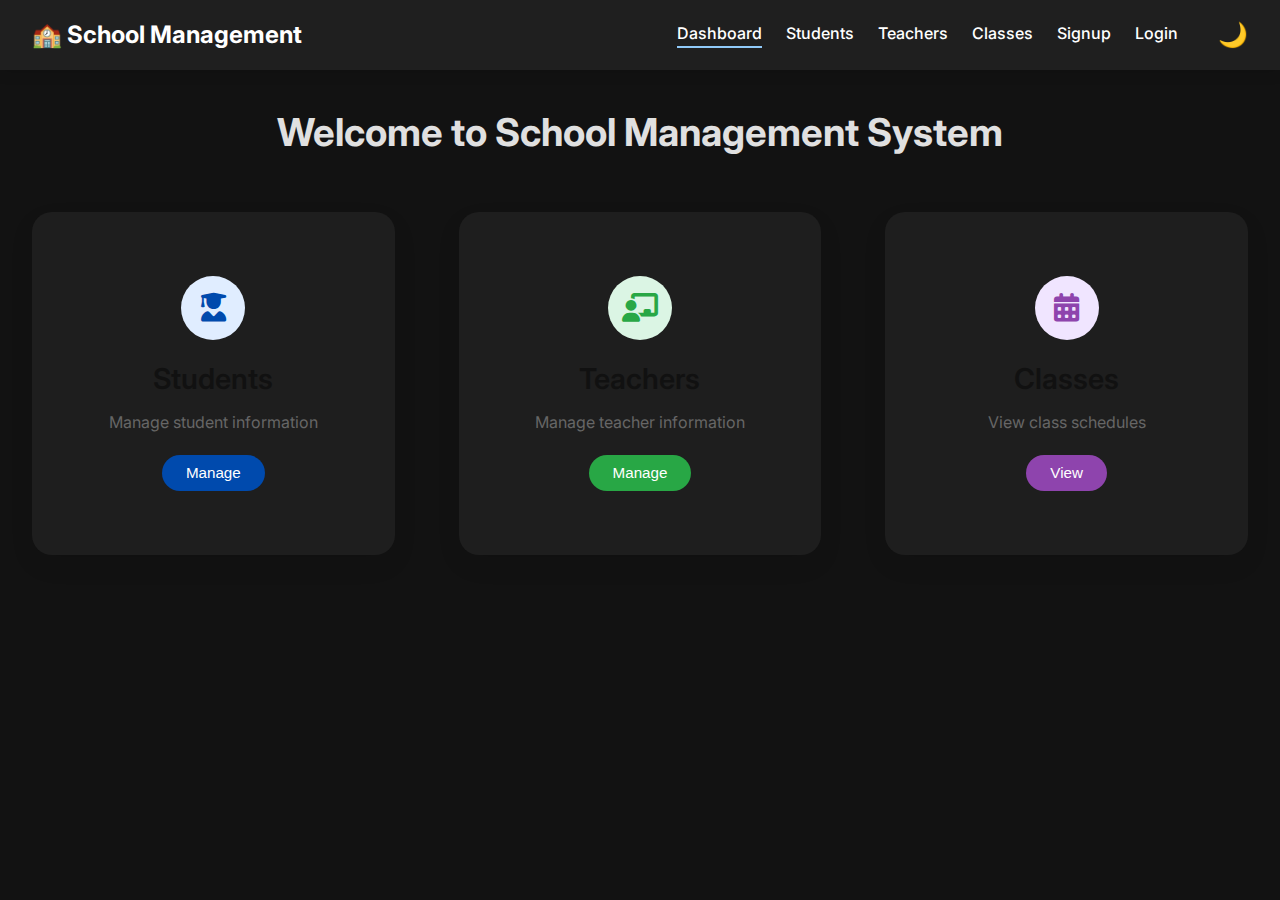
<file: index.html>
<!DOCTYPE html>
<html lang="en">
<head>
  <meta charset="UTF-8" />
  <meta name="viewport" content="width=device-width, initial-scale=1.0"/>
  <title>School Management</title>
  <link rel="stylesheet" href="styles.css" />
  <link href="https://fonts.googleapis.com/css2?family=Poppins:wght@400;600;700&display=swap" rel="stylesheet">
  <!-- Font Awesome CDN -->
<link
rel="stylesheet"
href="https://cdnjs.cloudflare.com/ajax/libs/font-awesome/6.5.0/css/all.min.css"
/>
  
</head>
<body class="dark">
  <header>
    <nav class="navbar">
      <h1>🏫 School Management</h1>
      <ul class="nav-links">
        <li><a href="index.html" class="active">Dashboard</a></li>
        <li><a href="students.html">Students</a></li>
        <li><a href="teachers.html">Teachers</a></li>
        <li><a href="classes.html">Classes</a></li>
        <li><a href="signup.html">Signup</a></li>
        <li><a href="login.html">Login</a></li>
        <button id="themeToggle" class="toggle-btn">🌙</button>
      </ul>
    </nav>
  </header>

  <section class="hero">
    <h1>Welcome to <span>School Management System</span></h1>
  </section>

  <section class="cards">
    <div class="cards">
      <div class="card students">
        <div class="card-icon">
          <i class="fas fa-user-graduate"></i>
        </div>
        <h3>Students</h3>
        <p>Manage student information</p>
        <a href="students.html">
          <button class="blue-btn">Manage</button>
        </a>
      </div>
    
      <div class="card teachers">
        <div class="card-icon">
          <i class="fas fa-chalkboard-teacher"></i>
        </div>
        <h3>Teachers</h3>
        <p>Manage teacher information</p>
        <a href="teachers.html">
          <button class="green-btn">Manage</button>
        </a>
      </div>
    
      <div class="card classes">
        <div class="card-icon">
          <i class="fas fa-calendar-alt"></i>
        </div>
        <h3>Classes</h3>
        <p>View class schedules</p>
        <a href="classes.html">
          <button class="purple-btn">View</button>
        </a>
      </div>
    </div>
    
  </section>

  <script src="javascript/index.js"></script>
</body>
</html>
</file>
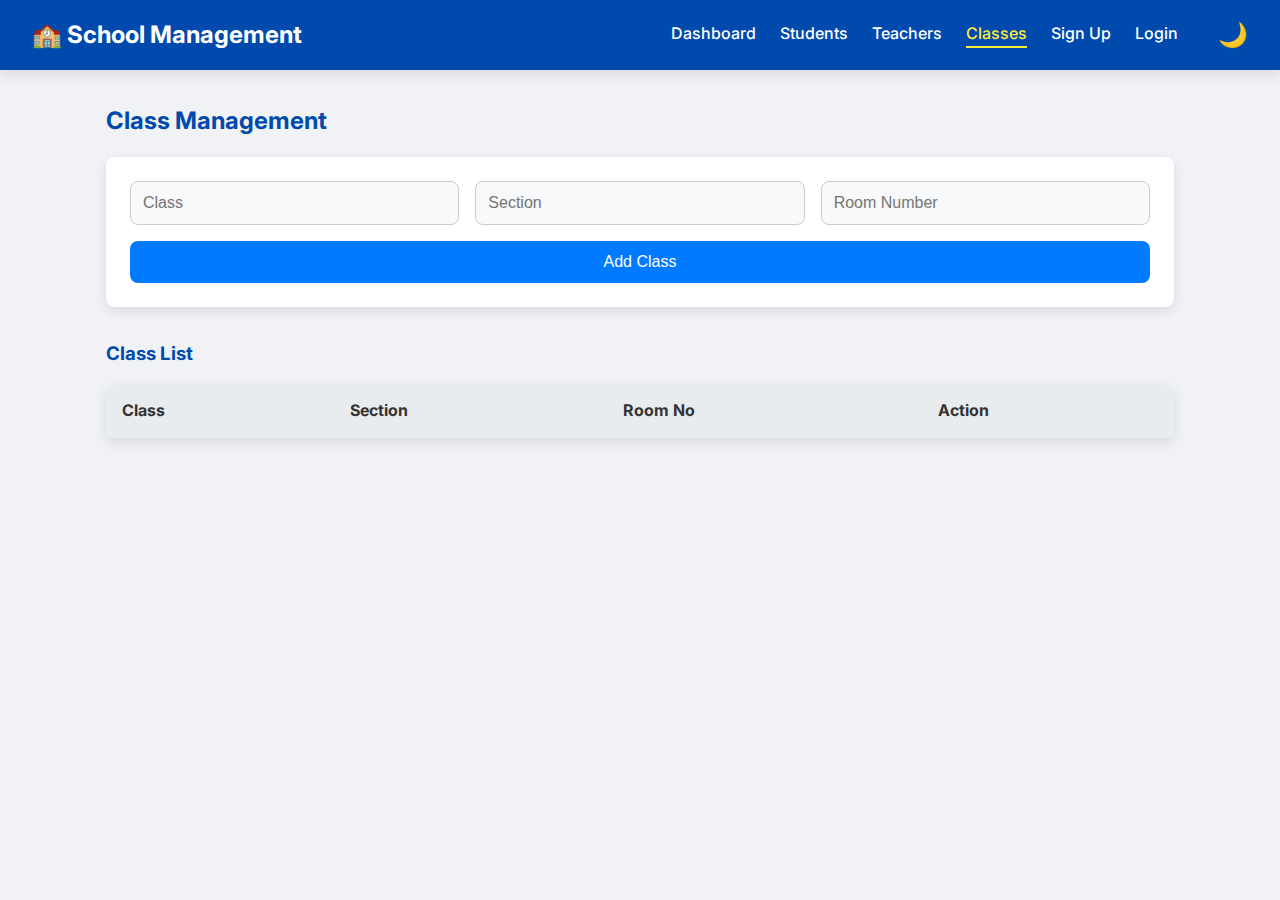
<file: classes.html>
<!DOCTYPE html>
<html lang="en">
<head>
  <meta charset="UTF-8" />
  <meta name="viewport" content="width=device-width, initial-scale=1.0"/>
  <title>Class Management</title>
  <link rel="stylesheet" href="styles.css" />
</head>
<body>
  <header>
    <nav class="navbar">
      <h1>🏫 School Management</h1>
      <ul class="nav-links">
        <li><a href="index.html">Dashboard</a></li>
        <li><a href="students.html">Students</a></li>
        <li><a href="teachers.html">Teachers</a></li>
        <li><a href="classes.html" class="active">Classes</a></li>
        <li><a href="signup.html">Sign Up</a></li>
        <li><a href="login.html">Login</a></li>
        <button id="themeToggle" class="toggle-btn">🌙</button>
        </ul>
    </nav>
  </header>

  <main class="dashboard">
    <h2>Class Management</h2>

    <form id="classForm">
      <input type="text" id="class" placeholder="Class" required />
      <input type="text" id="section" placeholder="Section" required />
      <input type="text" id="roomNumber" placeholder="Room Number" required />
      <button type="submit">Add Class</button>
    </form>

    <h3>Class List</h3>
    <table id="classTable">
      <thead>
        <tr>
          <th>Class</th>
          <th>Section</th>
          <th>Room No</th>
          <th>Action</th>
        </tr>
      </thead>
      <tbody>
        <!-- JS will add rows here -->
      </tbody>
    </table>
  </main>

    <script src="javascript/classes.js"></script>
    
</body>
</html>
</file>
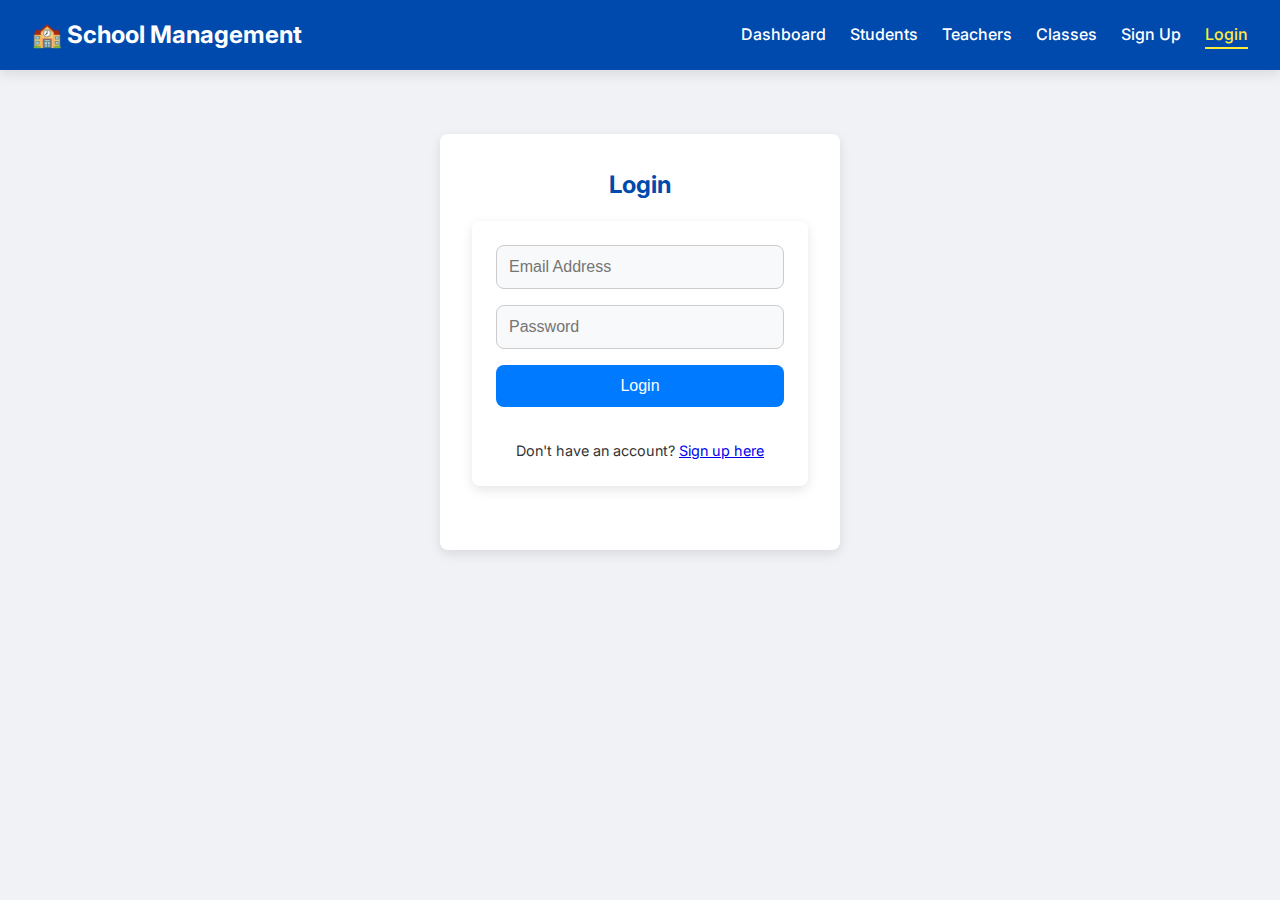
<file: login.html>
<!DOCTYPE html>
<html lang="en">

<head>
  <meta charset="UTF-8" />
  <meta name="viewport" content="width=device-width, initial-scale=1.0" />
  <title>Login - School Management</title>
  <link rel="stylesheet" href="styles.css" />
</head>

<body>
  <header>
    <nav class="navbar">
      <h1>🏫 School Management</h1>
      <ul class="nav-links">
        <li><a href="index.html">Dashboard</a></li>
        <li><a href="students.html" class="active">Students</a></li>
        <li><a href="teachers.html">Teachers</a></li>
        <li><a href="classes.html">Classes</a></li>
        <li><a href="signup.html">Sign Up</a></li>
        <li><a href="login.html">Login</a></li>
      </ul>
    </nav>
  </header>
  <main class="auth-container">
    <h2>Login</h2>
    <form id="loginForm" class="auth-form">
      <input type="email" id="loginEmail" placeholder="Email Address" required />
      <input type="password" id="loginPassword" placeholder="Password" required />
      <button type="submit">Login</button>
      <p>Don't have an account? <a href="signup.html">Sign up here</a></p>
    </form>
  </main>
  <script src="javascript/login.js"></script>

  <script>
    // Highlight current page link in navbar
    const currentPath = window.location.pathname.split("/").pop();
    const navLinks = document.querySelectorAll(".nav-links li a");
  
    navLinks.forEach(link => {
      const href = link.getAttribute("href");
  
      if (href === currentPath) {
        link.classList.add("active");
      } else {
        link.classList.remove("active");
      }
    });
  </script>
  
</body>

</html>
</file>
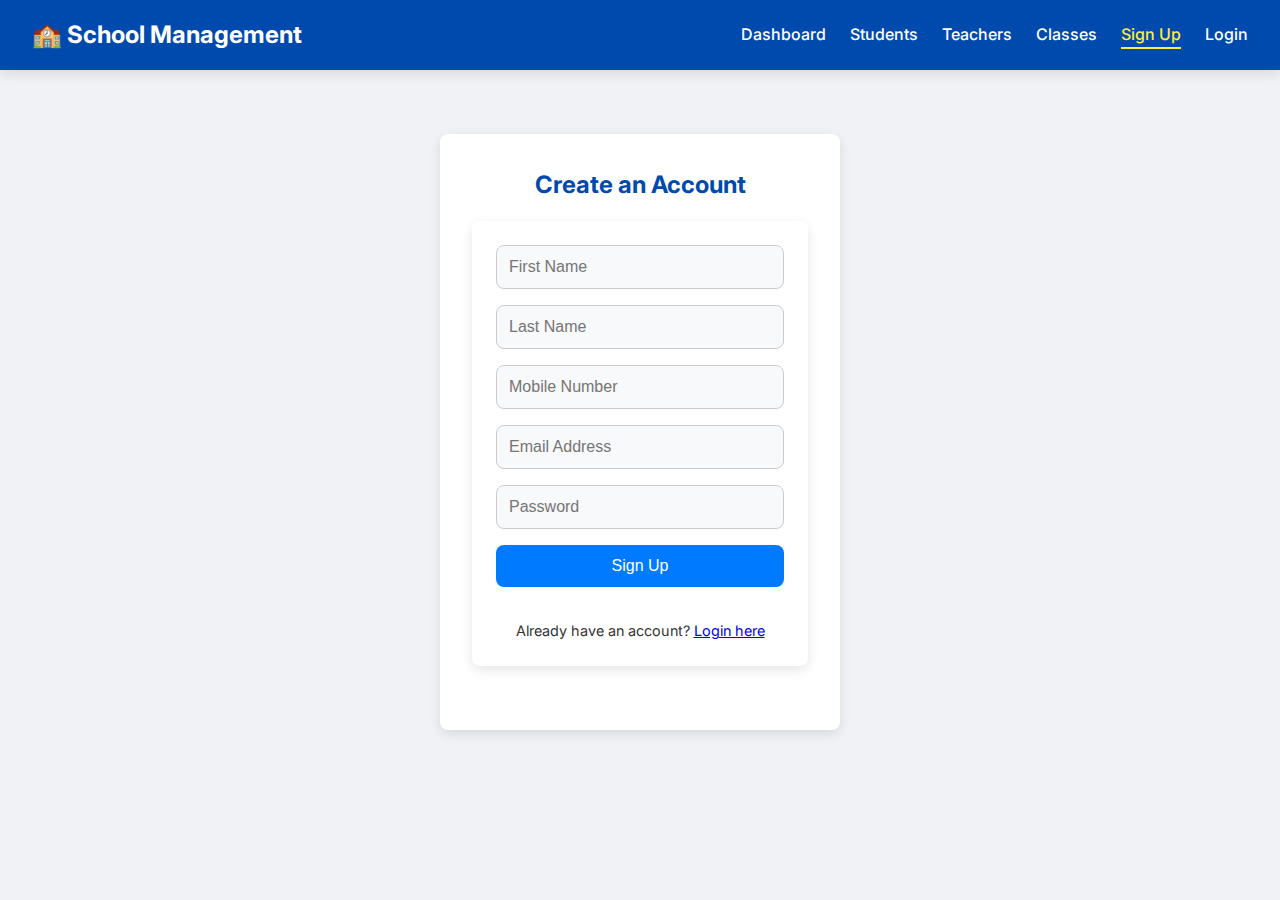
<file: signup.html>
<!DOCTYPE html>
<html lang="en">

<head>
    <meta charset="UTF-8" />
    <meta name="viewport" content="width=device-width, initial-scale=1.0" />
    <title>Signup - School Management</title>
    <link rel="stylesheet" href="styles.css" />
</head>

<body>
    <header>
        <nav class="navbar">
            <h1>🏫 School Management</h1>
            <ul class="nav-links">
                <li><a href="index.html">Dashboard</a></li>
                <li><a href="students.html" class="active">Students</a></li>
                <li><a href="teachers.html">Teachers</a></li>
                <li><a href="classes.html">Classes</a></li>
                <li><a href="signup.html">Sign Up</a></li>
                <li><a href="login.html">Login</a></li>
            </ul>
        </nav>
    </header>
    <main class="auth-container">
        <h2>Create an Account</h2>
        <form id="signupForm" class="auth-form">
            <input type="text" id="firstName" placeholder="First Name" required />
            <input type="text" id="lastName" placeholder="Last Name" required />
            <input type="tel" id="mobile" placeholder="Mobile Number" required />
            <input type="email" id="email" placeholder="Email Address" required />
            <input type="password" id="password" placeholder="Password" required />
            <button type="submit">Sign Up</button>
            <p>Already have an account? <a href="login.html">Login here</a></p>
        </form>
    </main>
    <script src="javascript/signup.js"></script>
    
    <script>
        // Highlight current page link in navbar
        const currentPath = window.location.pathname.split("/").pop();
        const navLinks = document.querySelectorAll(".nav-links li a");
      
        navLinks.forEach(link => {
          const href = link.getAttribute("href");
      
          if (href === currentPath) {
            link.classList.add("active");
          } else {
            link.classList.remove("active");
          }
        });
      </script>
      
</body>

</html>
</file>
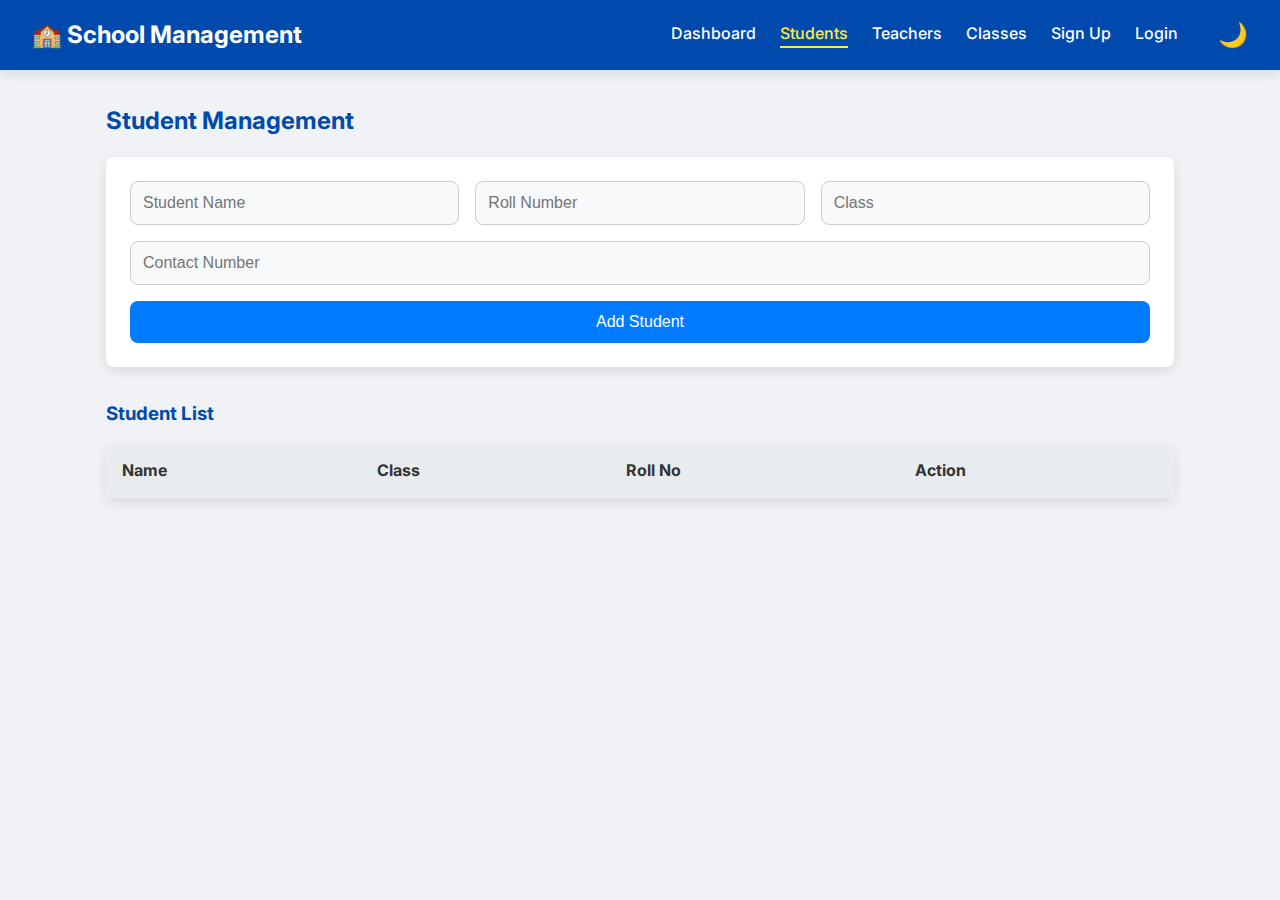
<file: students.html>
<!DOCTYPE html>
<html lang="en">
<head>
  <meta charset="UTF-8" />
  <meta name="viewport" content="width=device-width, initial-scale=1.0"/>
  <title>Student Management</title>
  <link rel="stylesheet" href="styles.css" />
</head>
<body>
  <header>
    <nav class="navbar">
      <h1>🏫 School Management</h1>
      <ul class="nav-links">
        <li><a href="index.html">Dashboard</a></li>
        <li><a href="students.html" class="active">Students</a></li>
        <li><a href="teachers.html">Teachers</a></li>
        <li><a href="classes.html">Classes</a></li>
        <li><a href="signup.html">Sign Up</a></li>
        <li><a href="login.html">Login</a></li>
        <button id="themeToggle" class="toggle-btn">🌙</button>
    </ul>
    </nav>
  </header>

  <main class="dashboard">
    <h2>Student Management</h2>

    <form id="studentForm">
      <input type="text" id="name" placeholder="Student Name" required />
      <input type="text" id="roll" placeholder="Roll Number" required />
      <input type="text" id="class" placeholder="Class" required />
      <input type="text" id="Contact Number" placeholder="Contact Number" required />
      <button type="submit">Add Student</button>
    </form>

    
    <h3>Student List</h3>
    <table id="studentTable">
      <thead>
        <tr>
          <th>Name</th>
          <th>Class</th>
          <th>Roll No</th>
          <th>Action</th>
        </tr>
      </thead>
      <tbody>
    
      </tbody>
    </table>
  </main>

  

  <!-- Link to JS file -->
  <script src="javascript/student.js"></script>
  
</body>
</html>
</file>
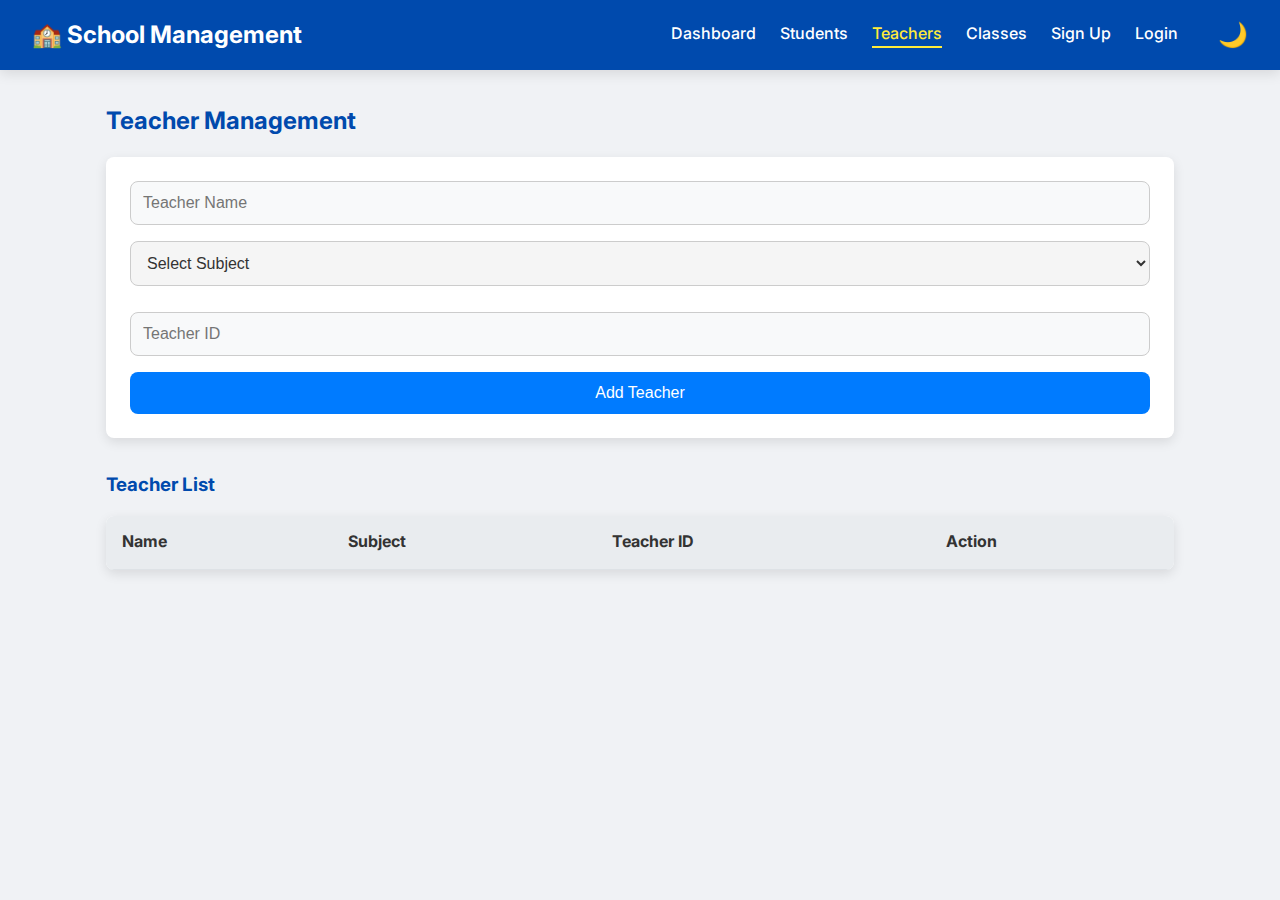
<file: teachers.html>
<!DOCTYPE html>
<html lang="en">
<head>
  <meta charset="UTF-8" />
  <meta name="viewport" content="width=device-width, initial-scale=1.0"/>
  <title>Teacher Management</title>
  <link rel="stylesheet" href="styles.css" />
</head>
<body>
  <header>
    <nav class="navbar">
      <h1>🏫 School Management</h1>
      <ul class="nav-links">
        <li><a href="index.html">Dashboard</a></li>
        <li><a href="students.html">Students</a></li>
        <li><a href="teachers.html" class="active">Teachers</a></li>
        <li><a href="classes.html">Classes</a></li>
        <li><a href="signup.html">Sign Up</a></li>  
        <li><a href="login.html">Login</a></li>
        <button id="themeToggle" class="toggle-btn">🌙</button>

      </ul>
    </nav>
  </header>

  <main class="dashboard">
    <h2>Teacher Management</h2>

    <form id="teacherForm">
      <input type="text" id="teacherName" placeholder="Teacher Name" required />
      <select id="subject" required>
        <option value="">Select Subject</option>
        <option value="MATH">MATH</option>
        <option value="SCIENCE">SCIENCE</option>
        <option value="ENG">ENG</option>
        <option value="GUJARATI">GUJARATI</option>
        <option value="SOCIAL SCIENCE">SOCIAL SCIENCE</option>
      </select>
      <input type="text" id="teacherId" placeholder="Teacher ID" required />
      <button type="submit">Add Teacher</button>
    </form>

    <h3>Teacher List</h3>
    <table id="teacherTable">
      <thead>
        <tr>
          <th>Name</th>
          <th>Subject</th>
          <th>Teacher ID</th>
          <th>Action</th>
        </tr>
      </thead>
      <tbody>
        <!-- JS will add rows here -->
      </tbody>
    </table>
  </main>



  <script src="javascript/teachers.js"></script>
</body>
</html>
</file>
<file: styles.css>
/* Google Fonts */
@import url('https://fonts.googleapis.com/css2?family=Inter:wght@400;600;700&display=swap');

:root {
  --primary-color: #004aad;
  --secondary-color: #007bff;
  --danger-color: #dc3545;
  --light-gray: #f0f2f5;
  --dark-gray: #333;
  --white: #fff;
  --shadow: 0 4px 12px rgba(0, 0, 0, 0.1);
  --radius: 8px;
  --transition: all 0.3s ease;
  --card-bg: #ffffff;
}


/* Reset and base styles */
* {
  margin: 0;
  padding: 0;
  box-sizing: border-box;
}
.hero{
  text-align: center;
  margin: 2rem auto;
  font-size: larger;
}

html {
  scroll-behavior: smooth;
}

body {
  font-family: 'Inter', sans-serif;
  background-color: var(--light-gray);
  color: var(--dark-gray);
  line-height: 1.6;
}

/* Navbar */
.navbar {
  display: flex;
  justify-content: space-between;
  align-items: center;
  padding: 1rem 2rem;
  background-color: var(--primary-color);
  color: var(--white);
  box-shadow: var(--shadow);
}

.navbar h1 {
  font-size: 1.5rem;
  font-weight: 700;
}

.nav-links {
  list-style: none;
  display: flex;
  gap: 1.5rem;
}

.nav-links li a {
  color: var(--white);
  font-weight: 500;
  position: relative;
  transition: var(--transition);
  text-decoration: none;
}

.nav-links li a:hover,
.nav-links li a.active {
  color: #ffeb3b;
}

.nav-links li a.active::after {
  content: "";
  display: block;
  width: 100%;
  height: 2px;
  background: #ffeb3b;
  position: absolute;
  bottom: -5px;
  left: 0;
}

/* Main content */
.dashboard {
  max-width: 1100px;
  margin: 2rem auto;
  padding: 0 1rem;
}

h2, h3 {
  margin-bottom: 1rem;
  color: var(--primary-color);
}

/* Cards (for dashboard/index.html) */

.cards {
  display: grid;
  grid-template-columns: repeat(auto-fit, minmax(280px, 1fr));
  gap: 4rem;
  padding: 0.5rem 1rem;
}

.card {
  background-color: var(--card-bg);
  color: var(--text-color);
  border-radius: 20px;
  padding: 4rem;
  text-align: center;
  box-shadow: 0 10px 25px rgba(0, 0, 0, 0.08);
  transition: all 0.3s ease;
}

.card:hover {
  transform: translateY(-8px);
  box-shadow: 0 12px 32px rgba(0, 0, 0, 0.12);
}

.card-icon {
  width: 64px;
  height: 64px;
  margin: 0 auto 1rem;
  border-radius: 50%;
  display: flex;
  align-items: center;
  justify-content: center;
  font-size: 1.8rem;
  color: #fff;
}

.card h3 {
  font-size: 1.8rem;
  font-weight: 600;
  margin-bottom: 0.5rem;
  color: #111;
}

.card p {
  color: #666;
  font-size: 1rem;
  margin-bottom: 1.2rem;
}

.card button {
  padding: 0.6rem 1.5rem;
  border: none;
  border-radius: 999px;
  font-size: 0.95rem;
  font-weight: 500;
  color: #fff;
  cursor: pointer;
  transition: background-color 0.3s ease;
}

/* Button colors */
.card.students .card-icon {
  background-color: #e0edff;
  color: #004aad;
}

.card.students button {
  background-color: #004aad;
}

.card.students button:hover {
  background-color: #00307d;
}

.card.teachers .card-icon {
  background-color: #dbf5e4;
  color: #28a745;
}

.card.teachers button {
  background-color: #28a745;
}

.card.teachers button:hover {
  background-color: #1e7e34;
}

.card.classes .card-icon {
  background-color: #f0e5ff;
  color: #8e44ad;
}

.card.classes button {
  background-color: #8e44ad;
}

.card.classes button:hover {
  background-color: #6c3483;
}



/* Form styles */
form {
  display: flex;
  flex-wrap: wrap;
  gap: 1rem;
  background: var(--white);
  padding: 1.5rem;
  border-radius: var(--radius);
  box-shadow: var(--shadow);
  margin-bottom: 2rem;
}

form input {
  flex: 1 1 30%;
  padding: 0.75rem;
  border: 1px solid #ccc;
  background: #f8f9fa;
  border-radius: var(--radius);
  font-size: 1rem;
  transition: var(--transition);
}

form input:focus {
  border-color: var(--primary-color);
  outline: none;
  box-shadow: 0 0 5px rgba(0, 74, 173, 0.5);
}

form button {
  flex: 1 1 100%;
  padding: 0.75rem;
  background-color: var(--secondary-color);
  color: var(--white);
  border: none;
  border-radius: var(--radius);
  font-size: 1rem;
  cursor: pointer;
  transition: var(--transition);
}


form button:hover {
  background-color: #0056b3;
}

/* Table styles */
table {
  width: 100%;
  border-collapse: collapse;
  background-color: var(--white);
  box-shadow: var(--shadow);
  border-radius: var(--radius);
  overflow: hidden;
}

thead {
  background-color: #e9ecef;
}

th, td {
  padding: 0.85rem 1rem;
  text-align: left;
  border-bottom: 1px solid #dee2e6;
}



table button {
  background-color: var(--danger-color);
  color: var(--white);
  border: none;
  padding: 5px 10px;
  border-radius: 4px;
  cursor: pointer;
  transition: var(--transition);
}

table button:hover {
  background-color: #a71d2a;
}

/* Footer */
footer {
  background-color: #f1f1f1;
  text-align: center;
  padding: 1rem;
  margin-top: 3rem;
  font-size: 0.9rem;
  color: #777;
}

/* Responsive */
@media (max-width: 768px) {
  .nav-links {
    flex-direction: column;
    gap: 0.75rem;
  }

  form input {
    flex: 1 1 100%;
  }

  .cards {
    grid-template-columns: 1fr;
  }
}
/* Theme Toggle Button */
.toggle-btn {
    background: transparent;
    border: none;
    font-size: 1.5rem;
    color: white;
    cursor: pointer;
    margin-left: 1rem;
    transition: transform 0.2s ease;
  }
  
  .toggle-btn:hover {
    transform: scale(1.2);
  }
  
  /* Dark Theme Variables */
  body.dark {
    background-color: #121212;
    color: #e0e0e0;
  }
  
  body.dark .navbar {
    background-color: #1f1f1f;
  }
  
  body.dark .nav-links li a {
    color: #fff;
  }
  
  body.dark .nav-links li a.active::after {
    background: #90caf9;
  }
  
  body.dark .card,
  body.dark table {
    background-color: #1e1e1e;
    color: #e0e0e0;
  }
  
  body.dark thead {
    background-color: #333;
  }
  
  body.dark footer {
    background-color: #1f1f1f;
    color: #aaa;
  }

  .auth-container {
    max-width: 400px;
    margin: 4rem auto;
    padding: 2rem;
    background: var(--white);
    border-radius: var(--radius);
    box-shadow: var(--shadow);
    text-align: center;
  }
  
  .auth-form {
    display: flex;
    flex-direction: column;
    gap: 1rem;
  }
  
  .auth-form input {
    padding: 0.75rem;
    border: 1px solid #ccc;
    border-radius: var(--radius);
    font-size: 1rem;
  }
  
  .auth-form button {
    background-color: var(--secondary-color);
    color: white;
    padding: 0.75rem;
    border: none;
    border-radius: var(--radius);
    font-size: 1rem;
    cursor: pointer;
    transition: var(--transition);
  }
  
  .auth-form button:hover {
    background-color: #0056b3;
  }
  
  .auth-form p {
    margin-top: 1rem;
    font-size: 0.9rem;
  }

  select#subject {
    width: 100%;
    padding: 12px;
    margin-bottom: 10px;
    font-size: 16px;
    border: 1px solid #ccc;
    border-radius: 8px;
    background-color: #f5f5f5;
    color: #333;
    box-sizing: border-box;
  }
</file>
